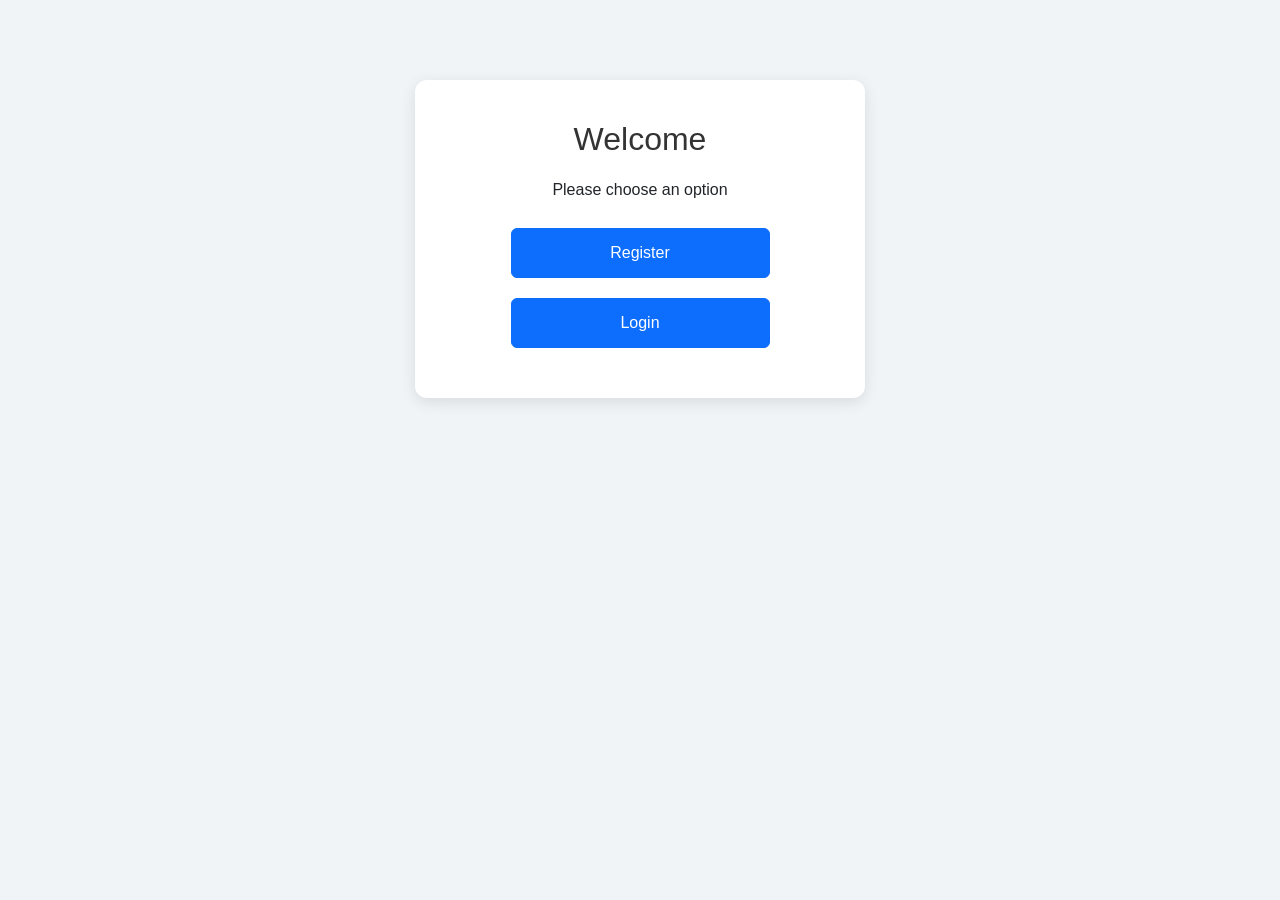
<file: index.html>
<!DOCTYPE html>
<html lang="en">
<head>
    <meta charset="UTF-8">
    <title>Welcome</title>

    <!-- Bootstrap -->
    <link rel="stylesheet" href="https://cdn.jsdelivr.net/npm/bootstrap@5.3.0/dist/css/bootstrap.min.css">
    <link rel="stylesheet" href="css/style.css">

    <style>
        /* Page-specific styling */

        .welcome-box {
            max-width: 450px;
            margin: 80px auto;
            background: #fff;
            padding: 40px;
            border-radius: 12px;
            box-shadow: 0 4px 15px rgba(0,0,0,0.1);
            text-align: center;
        }

        .welcome-box button {
            width: 70%; /* smaller buttons */
            padding: 12px;
            margin: 10px 0;
        }
    </style>
</head>
<body>

    <div class="welcome-box">
        <h2>Welcome</h2>
        <p>Please choose an option</p>

        <a href="register.html">
            <button class="btn btn-primary">Register</button>
        </a>

        <a href="login.html">
            <button class="btn btn-primary">Login</button>
        </a>
    </div>

</body>
</html>
</file>
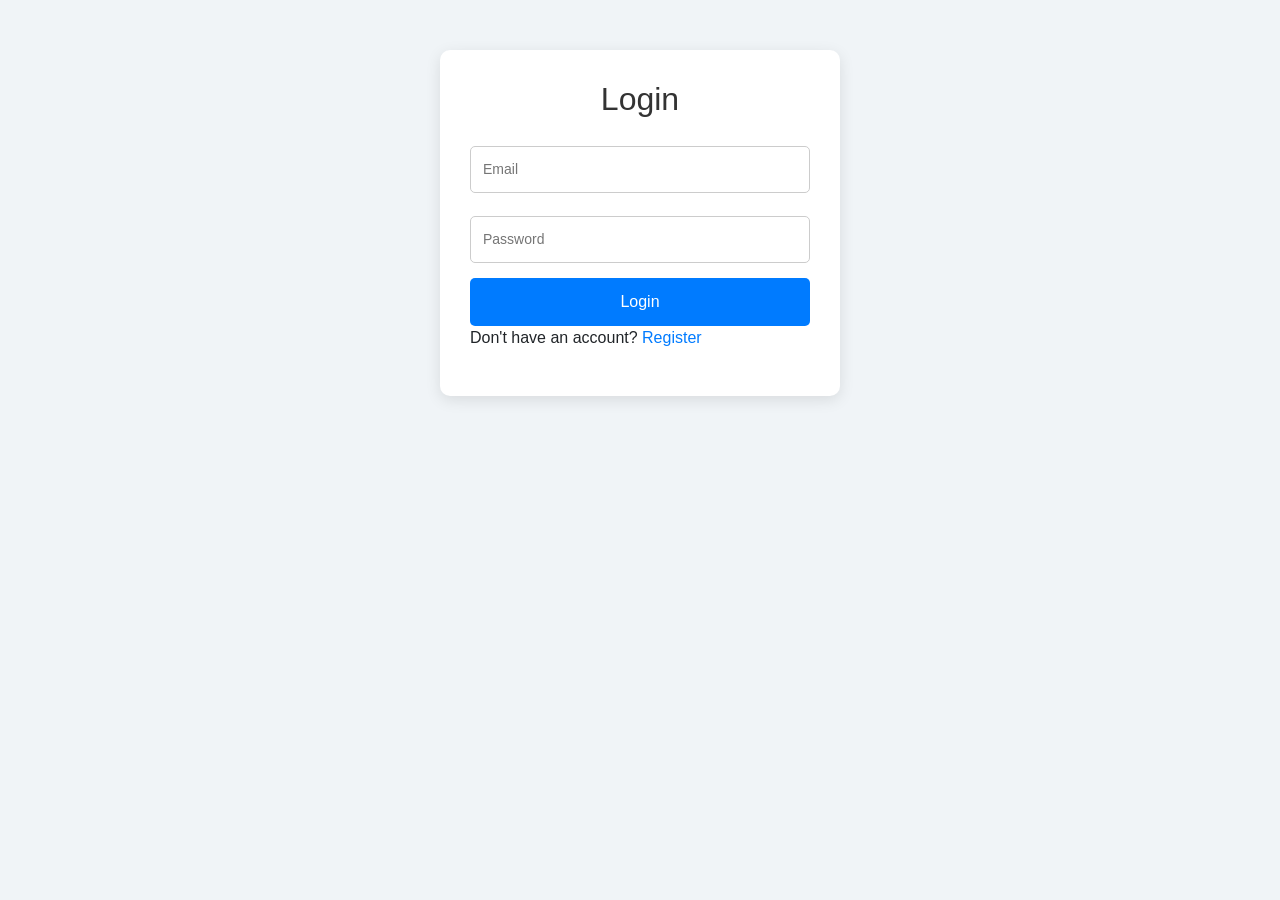
<file: login.html>
<!DOCTYPE html>
<html lang="en">
<head>
    <meta charset="UTF-8">
    <title>Login</title>
    <link rel="stylesheet" href="https://cdn.jsdelivr.net/npm/bootstrap@5.3.0/dist/css/bootstrap.min.css">
    <link rel="stylesheet" href="css/style.css">
</head>
<body>
    <div class="container">
        <h2>Login</h2>
        <form id="loginForm">
            <input type="email" id="email" name="email" placeholder="Email" required>
            <input type="password" id="password" name="password" placeholder="Password" required>
            <button type="submit">Login</button>
            <div class="message" id="loginMessage"></div>
        </form>
        <p>Don't have an account? <a href="register.html">Register</a></p>
    </div>

    <script src="https://code.jquery.com/jquery-3.6.0.min.js"></script>
    <script src="js/login.js"></script>
</body>
</html>
</file>
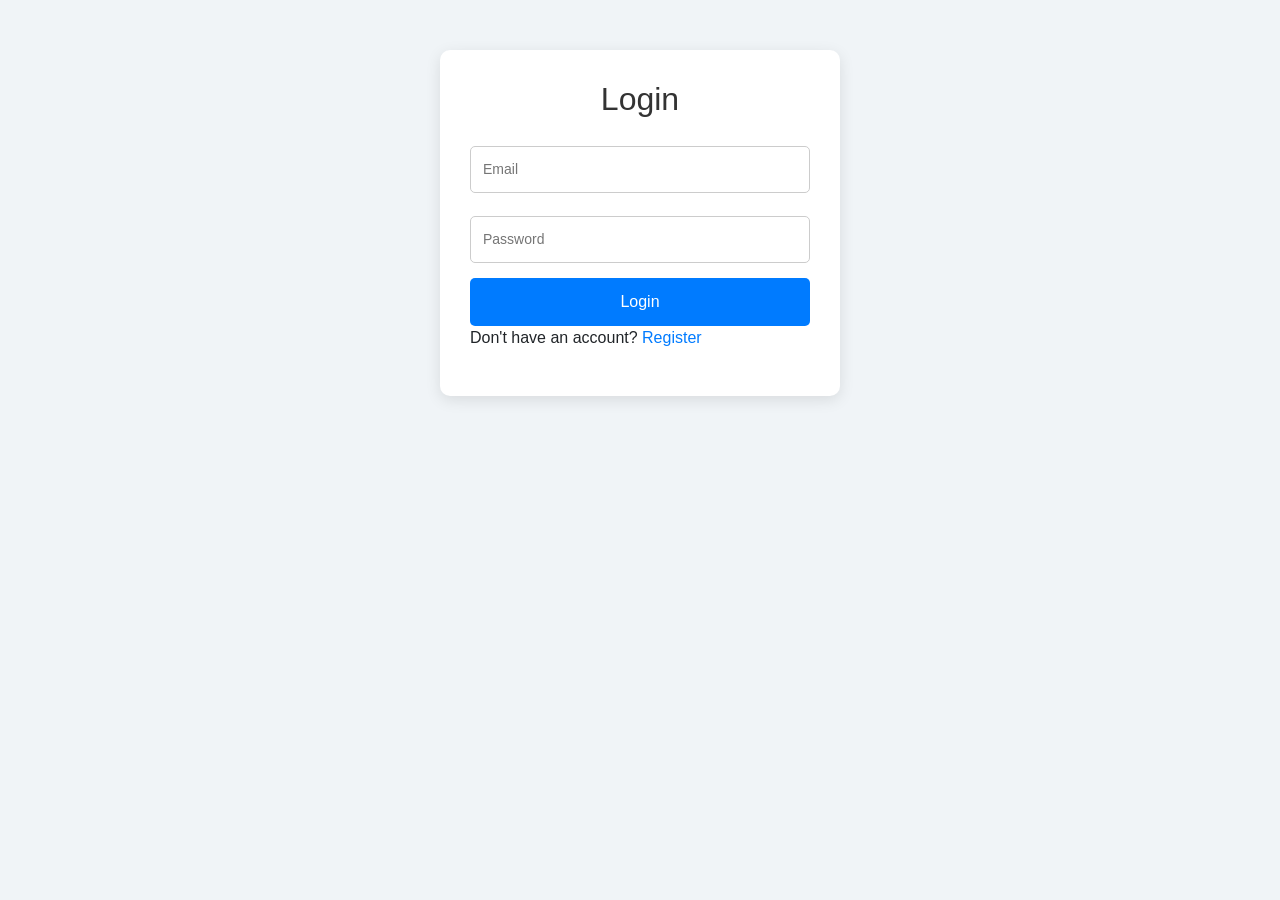
<file: profile.html>
<!DOCTYPE html>
<html lang="en">
<head>
    <meta charset="UTF-8">
    <title>Profile</title>
    <link rel="stylesheet" href="https://cdn.jsdelivr.net/npm/bootstrap@5.3.0/dist/css/bootstrap.min.css">
    <link rel="stylesheet" href="css/style.css">
</head>
<body>
    <div class="container">
        <h2>Profile</h2>
        <form id="profileForm">
            <input type="email" id="email" name="email" readonly>
            <input type="number" id="age" name="age" placeholder="Age">
            <input type="date" id="dob" name="dob" placeholder="DOB">
            <input type="text" id="contact" name="contact" placeholder="Contact">
            <button type="submit">Update Profile</button>
            <div class="message" id="profileMessage"></div>
        </form>
    </div>

    <script src="https://code.jquery.com/jquery-3.6.0.min.js"></script>
    <script src="js/profile.js"></script>
</body>
</html>
</file>
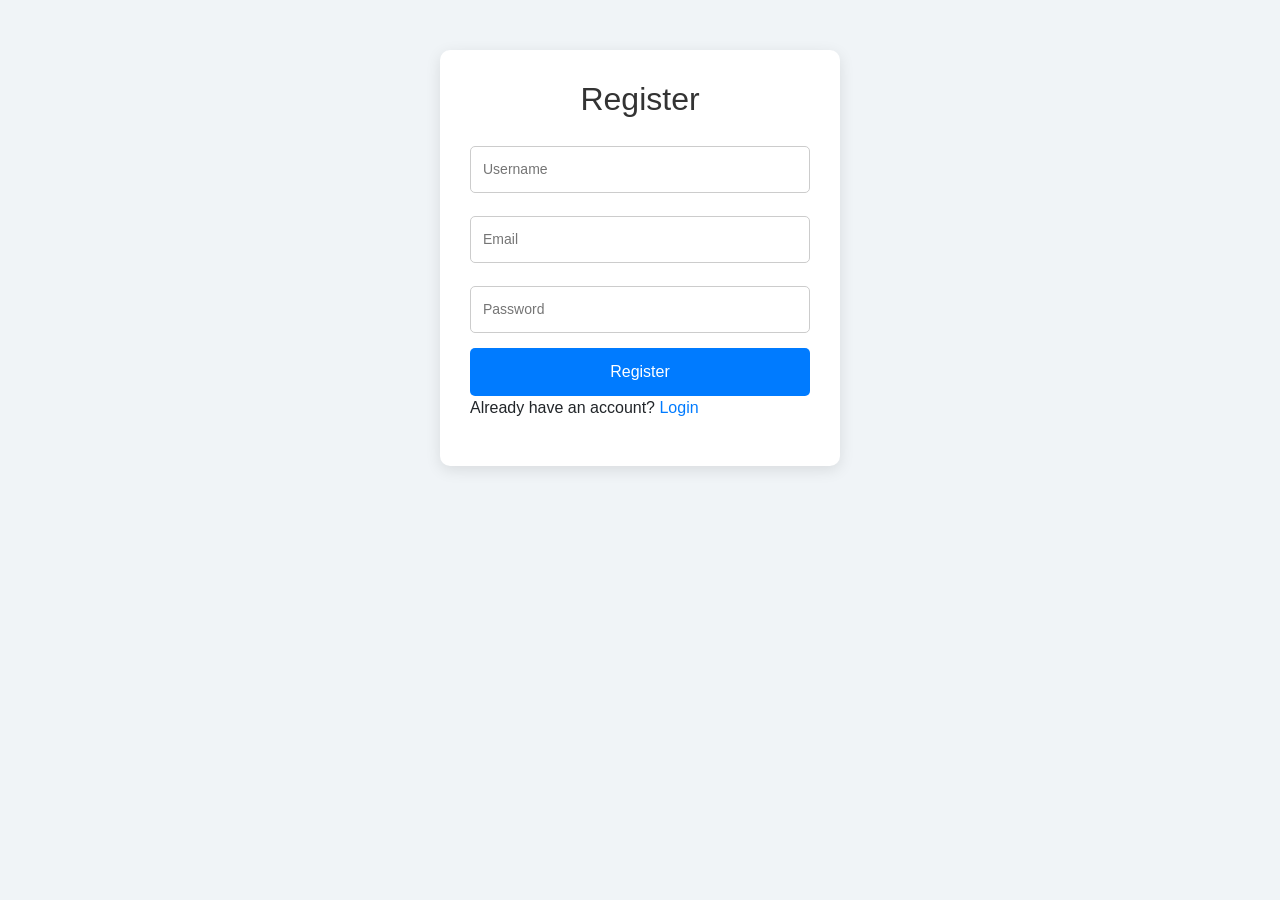
<file: register.html>
<!DOCTYPE html>
<html lang="en">
<head>
    <meta charset="UTF-8">
    <title>Register</title>
    <link rel="stylesheet" href="https://cdn.jsdelivr.net/npm/bootstrap@5.3.0/dist/css/bootstrap.min.css">
    <link rel="stylesheet" href="css/style.css">
</head>
<body>
    <div class="container">
        <h2>Register</h2>

        <form id="registerForm">
            <input type="text" id="username" name="username" placeholder="Username" required>
            <input type="email" id="email" name="email" placeholder="Email" required>
            <input type="password" id="password" name="password" placeholder="Password" required>
            <button type="submit">Register</button>
            <div class="message" id="registerMessage"></div>
        </form>
        <p>Already have an account? <a href="login.html">Login</a></p>
    </div>

    <script src="https://code.jquery.com/jquery-3.6.0.min.js"></script>
    <script src="js/register.js"></script>
</body>
</html>
</file>
<file: css/style.css>
/* ===== General Styles ===== */
body {
    font-family: Arial, Helvetica, sans-serif;
    background-color: #f0f4f7;
    margin: 0;
    padding: 0;
}

/* ===== Index Page Centering ===== */
body.index-page {
    display: flex;
    justify-content: center;
    align-items: center;
    height: 100vh;
    background-color: #f8f9fa;
}

/* ===== Container Styles ===== */
.container {
    width: 400px;
    margin: 50px auto;
    background-color: #ffffff;
    padding: 30px;
    border-radius: 10px;
    box-shadow: 0 4px 15px rgba(0, 0, 0, 0.1);
    box-sizing: border-box;
}

/* ===== Headings ===== */
h2 {
    text-align: center;
    margin-bottom: 20px;
    color: #333333;
}

/* ===== Form Elements ===== */
input[type="text"],
input[type="email"],
input[type="password"],
input[type="number"],
input[type="date"] {
    width: 100%;
    padding: 12px;
    margin: 8px 0 15px 0;
    border: 1px solid #cccccc;
    border-radius: 5px;
    font-size: 14px;
    box-sizing: border-box;
}

label {
    font-weight: bold;
    color: #555555;
}

/* ===== Buttons ===== */
button {
    width: 100%;
    background-color: #007bff;
    color: white;
    padding: 12px;
    border: none;
    border-radius: 5px;
    cursor: pointer;
    font-size: 16px;
    transition: background-color 0.3s ease;
}

button:hover {
    background-color: #0056b3;
}

/* ===== Small Custom Buttons ===== */
.custom-btn {
    display: inline-block !important;
    width: 120px !important;
    padding: 10px !important;
    margin: 10px;
    border-radius: 6px;
    text-align: center;
    background-color: #007bff;
    color: white;
    border: none;
    cursor: pointer;
    transition: background-color 0.3s ease;
}

.custom-btn:hover {
    background-color: #0056b3;
}

/* ===== Links ===== */
a {
    text-decoration: none;
    color: #007bff;
}

a:hover {
    color: #0056b3;
}

/* ===== Messages ===== */
.success-message {
    color: green;
    margin-bottom: 15px;
    text-align: center;
}

.error-message {
    color: red;
    margin-bottom: 15px;
    text-align: center;
}

/* ===== Profile Page ===== */
.profile-info {
    margin-bottom: 15px;
}

.profile-info span {
    font-weight: bold;
    color: #333333;
}

input[type="number"],
input[type="date"] {
    margin-bottom: 20px;
}
</file>
